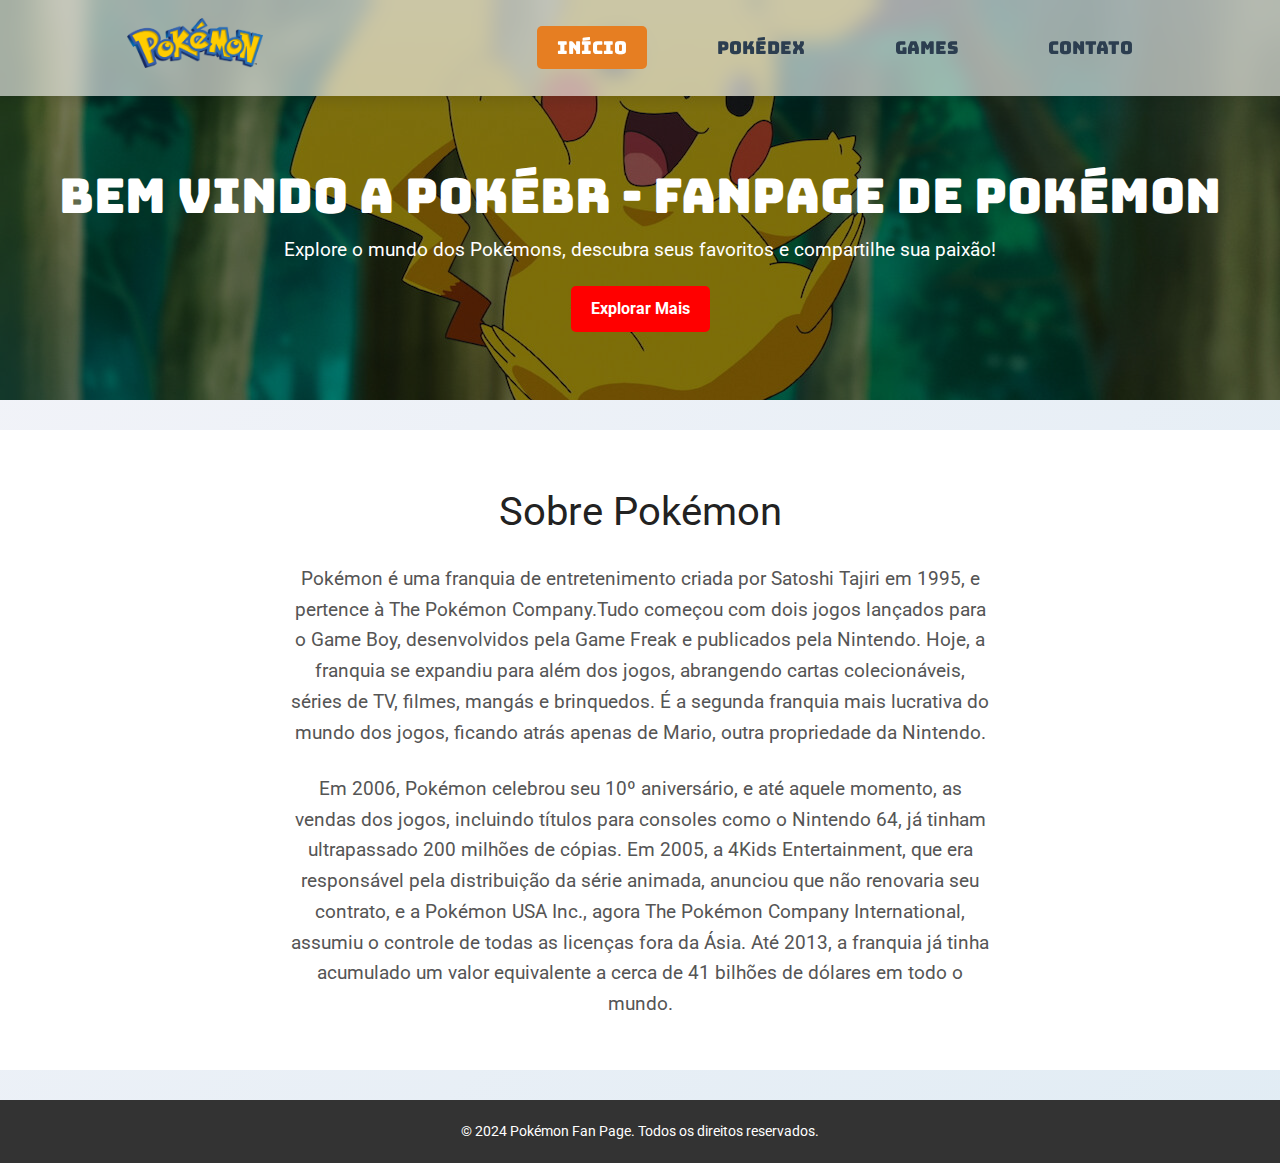
<file: index.html>
<!DOCTYPE html>
<html lang="pt-BR">
<head>
    <meta charset="UTF-8">
    <meta name="viewport" content="width=device-width, initial-scale=1.0">
    <meta name="description" content="Página de fã dedicada ao Pokémon">
    <title> PokeBR - Fanpage Pokémon </title>
    <link rel="stylesheet" href="main.css">
    <link rel="icon" href="favicon.ico" type="image/x-icon">
    <link rel="preconnect" href="https://fonts.googleapis.com">
    <link rel="preconnect" href="https://fonts.gstatic.com" crossorigin>
    <link href="https://fonts.googleapis.com/css2?family=Bungee&family=Roboto:wght@100;400&display=swap" rel="stylesheet">
    <link href="https://fonts.googleapis.com/css2?family=Montserrat:wght@400;600&display=swap" rel="stylesheet">
</head>
<body>
    <header>
        <div class="logo">
            <img src="images/logo.png" alt="Logo Pokémon">
        </div>
        <nav>
            <ul>
                <li><a href="#" class="active">Início</a></li>
                <li><a href="pokedex.html">Pokédex</a></li>
                <li><a href="games.html">Games</a></li>
                <li><a href="contato.html">Contato</a></li>
            </ul>
        </nav>
    </header>

    <section class="hero">
        <h1>Bem vindo a PokéBR - Fanpage de Pokémon </h1>
        <p>Explore o mundo dos Pokémons, descubra seus favoritos e compartilhe sua paixão!</p>
        <a href="pokedex.html" class="btn">Explorar Mais</a>
    </section>

    <section class="about">
        <h2>Sobre Pokémon</h2>
        <p>Pokémon é uma franquia de entretenimento criada por Satoshi Tajiri em 1995, e pertence à The Pokémon Company.Tudo começou com dois jogos lançados para o Game Boy, desenvolvidos pela Game Freak e publicados pela Nintendo. Hoje, a franquia se expandiu para além dos jogos, abrangendo cartas colecionáveis, séries de TV, filmes, mangás e brinquedos. É a segunda franquia mais lucrativa do mundo dos jogos, ficando atrás apenas de Mario, outra propriedade da Nintendo.</p> <br>
        <p>Em 2006, Pokémon celebrou seu 10º aniversário, e até aquele momento, as vendas dos jogos, incluindo títulos para consoles como o Nintendo 64, já tinham ultrapassado 200 milhões de cópias. Em 2005, a 4Kids Entertainment, que era responsável pela distribuição da série animada, anunciou que não renovaria seu contrato, e a Pokémon USA Inc., agora The Pokémon Company International, assumiu o controle de todas as licenças fora da Ásia. Até 2013, a franquia já tinha acumulado um valor equivalente a cerca de 41 bilhões de dólares em todo o mundo.</p>
    </section>

    <footer>
        <p>© 2024 Pokémon Fan Page. Todos os direitos reservados.</p>
    </footer>
    <script src="script.js"></script>
</body>
</html>
</file>
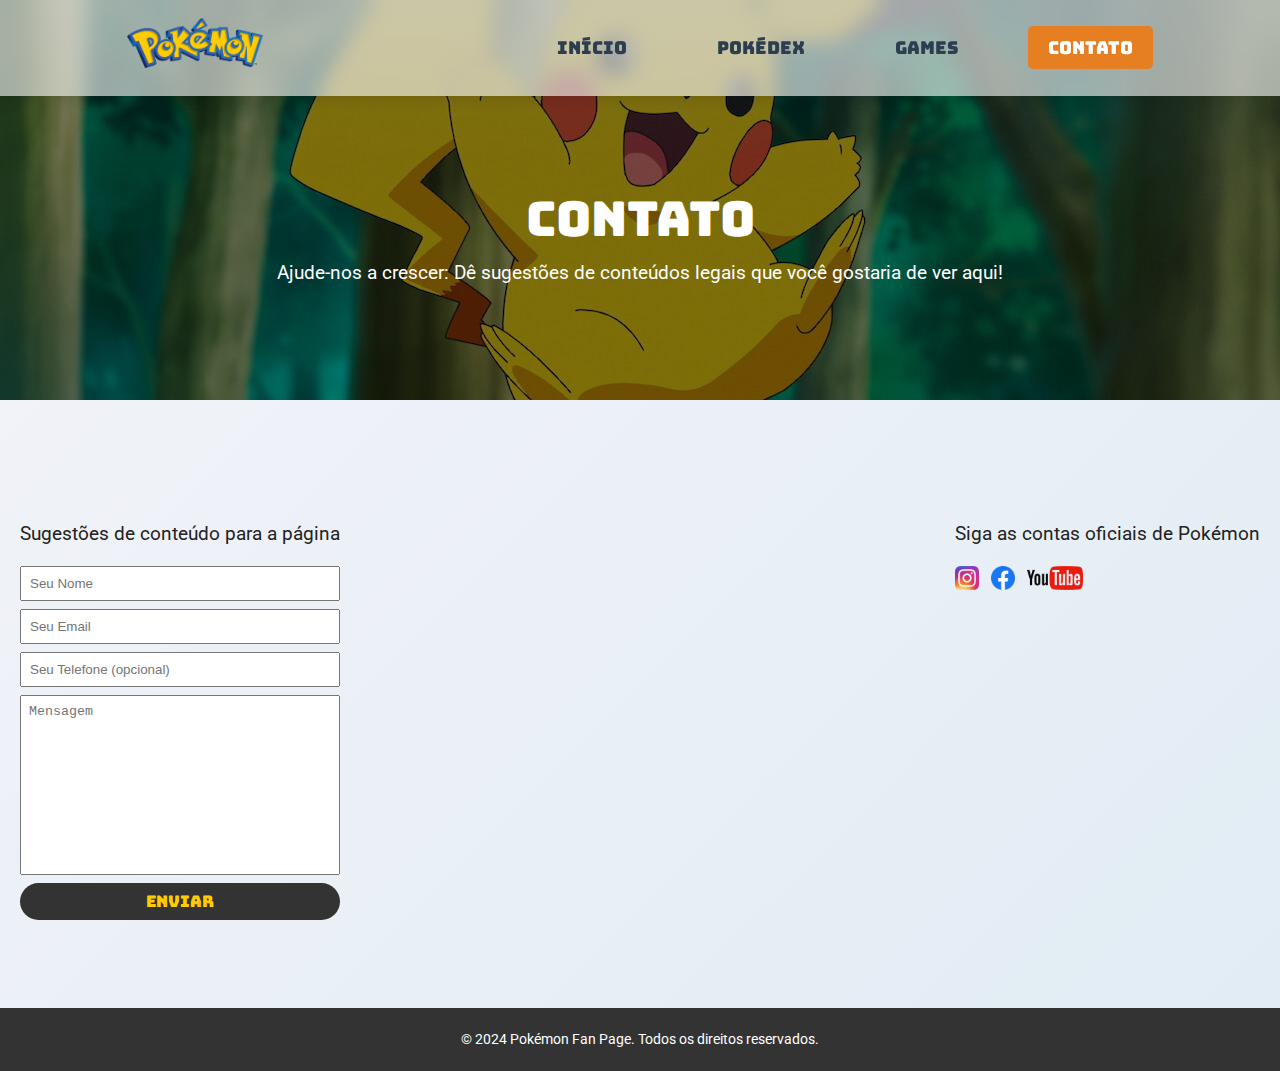
<file: contato.html>
<!DOCTYPE html>
<html lang="pt-BR">
<head>
    <meta charset="UTF-8">
    <meta name="viewport" content="width=device-width, initial-scale=1.0">
    <meta name="description" content="Pokédex com os 150 Pokémons iniciais">
    <title>Pokédex</title>
    <link rel="stylesheet" href="main.css">
    <link rel="preconnect" href="https://fonts.googleapis.com">
    <link rel="preconnect" href="https://fonts.gstatic.com" crossorigin>
    <link href="https://fonts.googleapis.com/css2?family=Bungee&family=Roboto:wght@100;400&display=swap" rel="stylesheet">
</head>
<body>
    <header>
        <div class="logo">
            <img src="images/logo.png" alt="Logo Pokémon">
        </div>
        <nav>
            <ul>
                <li><a href="index.html">Início</a></li>
                <li><a href="pokedex.html">Pokédex</a></li>
                <li><a href="games.html">Games</a></li>
                <li><a href="contato.html"class="active">Contato</a></li>
            </ul>
        </nav>
    </header>
    <section class="hero">
        <h1>Contato</h1>
        <p>Ajude-nos a crescer: Dê sugestões de conteúdos legais que você gostaria de ver aqui!</p>
    </section>

    <section id="contact">
        <div class="container">
            <div class="contact-methods">
                <div>
                    <h3>Sugestões de conteúdo para a página</h3>
                    <form action="">
                        <input type="text" placeholder="Seu Nome" required>
                        <input type="email" placeholder="Seu Email" required>
                        <input type="tel" placeholder="Seu Telefone (opcional)" optional>
                        <textarea name="" id="" placeholder="Mensagem"></textarea>
                        <button type="submit">Enviar</button>
                    </form>
                </div>
                <div>
                    <h3>Siga as contas oficiais de Pokémon</h3>
                    <ul class="social">
                        <li>
                            <a href="https://www.instagram.com/pokemon/" tile="Nos siga no Instagram" target="_blank">
                                <img src="images/instagram.png" alt="Instagram">
                            </a>
                        </li>
                        <li>
                            <a href="https://www.facebook.com/Pokemon/?locale=pt_BR" title="Nos siga no Facebook" target="_blank">
                                <img src="images/facebook.png" alt="FaceBook">
                            </a>
                        </li>
                        <li>
                            <a href="https://www.youtube.com/@pokemonoficialpt" title="Siga nosso canal no Youtue" target="_blank">
                                <img src="images/youtube.png" alt="Youtube">
                            </a>
                        </li>
                    </ul>
                </div>
            </div>
        </div>
    </section>
    <footer>
        <p>© 2024 Pokémon Fan Page. Todos os direitos reservados.</p>
    </footer>
</file>
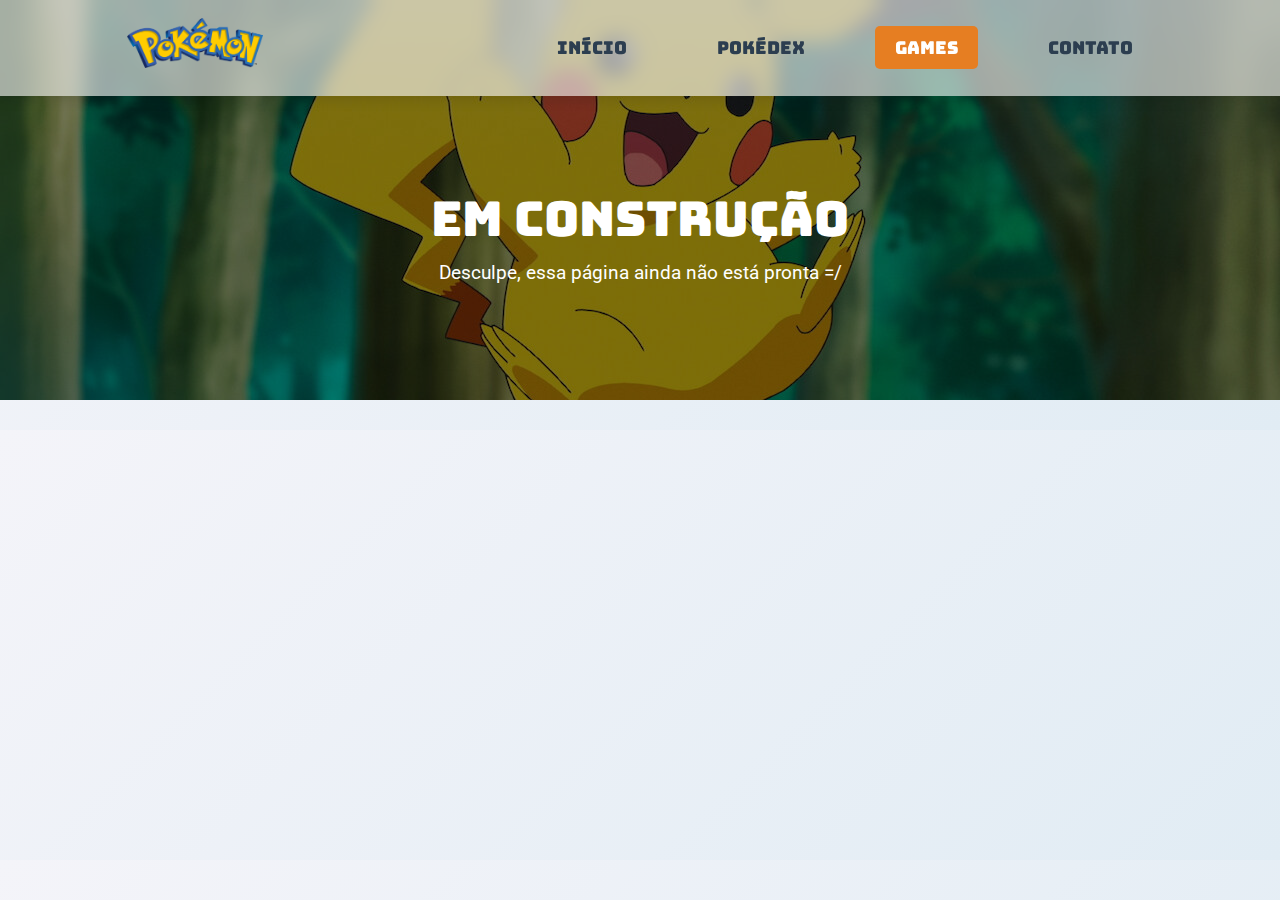
<file: games.html>
<!DOCTYPE html>
<html lang="pt-BR">
<head>
    <meta charset="UTF-8">
    <meta name="viewport" content="width=device-width, initial-scale=1.0">
    <meta name="description" content="Pokédex com os 150 Pokémons iniciais">
    <title>Pokédex</title>
    <link rel="stylesheet" href="main.css">
    <link rel="preconnect" href="https://fonts.googleapis.com">
    <link rel="preconnect" href="https://fonts.gstatic.com" crossorigin>
    <link href="https://fonts.googleapis.com/css2?family=Bungee&family=Roboto:wght@100;400&display=swap" rel="stylesheet">
</head>
<body>
    <header>
        <div class="logo">
            <img src="images/logo.png" alt="Logo Pokémon">
        </div>
        <nav>
            <ul>
                <li><a href="index.html">Início</a></li>
                <li><a href="pokedex.html">Pokédex</a></li>
                <li><a href="games.html" class="active">Games</a></li>
                <li><a href="contato.html">Contato</a></li>
            </ul>
        </nav>
    </header>

    <section class="hero">
        <h1>Em construção</h1>
        <p>Desculpe, essa página ainda não está pronta =/</p>
    </section>
<!-- 
    <section class="games_header">
        <h2>Game Boy e Game Boy Color</h2>
        <div class="games-list">
            <div class="games">
                <img src="images/a1.png" alt="Pokémon Red & Blue">
                <h3>Pokémon Red & Blue</h3>
                <p>Ano: 1996</p>
            </div>      
            <div class="games">
                <img src="images/a2.png" alt="Pokémon Yellow">
                <h3>Pokémon Yellow</h3>
                <p>Ano: 1998</p>
            </div>
            <div class="games">
                <img src="images/a3.jpg" alt="Pokémon Green">
                <h3>Pokémon Green</h3>
                <p>Ano: 1998</p>
            </div>  
        </div>
    </section>
    <section class="games_header">
        <h2>Nintendo 64</h2>
        <div class="games-list">
            <div class="games">
                <img src="images/001.png" alt="Bulbasaur">
                <h3>#001 Bulbasaur</h3>
                <p>Tipo: Planta/Venenoso</p>
            </div>      
        </div>
    </section> -->

</body>
</html>
</file>
<file: main.css>
/* Estilos gerais */
* {
    margin: 0;
    padding: 0;
    box-sizing: border-box;
}

header, section h1, form button {
    font-family: "Bungee", sans-serif;
    font-weight: 400;
    font-style: normal;
    font-weight: normal;
}

header {
    background-color: #fff;
    padding: 10px 0;
    position: fixed;
    width: 100%;
    top: 0;
    background-color: rgba(255, 255, 255, 0.6); /* Fundo semitransparente */
    backdrop-filter: blur(10px); /* Efeito de desfoque no fundo */
    box-shadow: 0 4px 12px rgba(0, 0, 0, 0.1); /* Sombra suave */
    z-index: 1000;
    display: flex;
    justify-content: space-around;
    align-items: center;
}

header nav ul {
    list-style: none;
    display: flex;
    justify-content: center;
    gap: 30px;
}

header nav ul li {
    display: inline;
}

body {
    font-family: 'Montserrat', sans-serif;
    color: #333;
    margin: 0;
    padding: 0;
    line-height: 1.6;
    background: linear-gradient(135deg, #f4f4f9, #e1ecf4); /* Gradiente sutil */
}

h1, h2, h3 {
    font-weight: 600;
    color: #222;
}

section {
    padding: 50px 20px;
    margin-bottom: 30px;
}

body, section h2, section h3, .contact-methods h3 {
    font-family: "Roboto", sans-serif;
    font-weight: 400;
    font-style: normal;
}

.logo img {
    margin-top: 8px;
    height: 50px;
}

button {
    background-color: #e67e22; /* Laranja suave */
    color: white;
    padding: 10px 20px;
    border: none;
    border-radius: 25px;
    cursor: pointer;
    font-size: 1em;
    transition: background-color 0.3s ease;
}

button:active {
    transform: scale(0.95); /* Leve redução no tamanho ao clicar */
    box-shadow: 0 6px 16px rgba(0, 0, 0, 0.2);
}

button:hover {
    background-color: #d35400; /* Tom mais escuro ao passar o mouse */
}

nav ul {
    list-style: none;
    display: flex;
}

nav ul li {
    margin-left: 20px;
}

nav ul li a {
    color: #2c3e50;
    font-size: 1.1em;
    text-decoration: none;
    padding: 10px 20px;
    transition: background-color 0.3s ease;
    border-radius: 5px;
}

nav ul li a:hover, nav ul li a.active {
    background-color: #e67e22;
    color: #fff;
}

.hero {
    background-image: url('images/banner.jpg'); /* Insira o caminho da imagem aqui */
    background-size: cover;
    background-position: center;
    background-repeat: no-repeat;
    height: 400px;
    display: flex;
    flex-direction: column;
    justify-content: center;
    align-items: center;
    text-align: center;
    color: #fff;
    position: relative;
    z-index: 1;
    padding: 80px 0;
    text-align: center;
}

.hero::before {
    content: "";
    position: absolute;
    top: 0;
    left: 0;
    width: 100%;
    height: 100%;
    background-color: rgba(0, 0, 0, 0.5); /* Um leve filtro preto sobre a imagem */
    z-index: 0;
}

.hero h1, .hero p, .hero .btn {
    position: relative;
    z-index: 1;
}

.hero h1 {
    margin-top: 90px;
    color: #fff;
    font-size: 3em;
}

.hero p {
    margin-bottom: 20px;
    color: #fff;
    font-size: 1.2em;
}

.btn {
    background-color: #ff0000;
    color: white;
    padding: 10px 20px;
    text-decoration: none;
    border-radius: 5px;
    font-weight: bold;
    transition: background-color 0.3s;
}

.btn:hover {
    background-color: #cc0000;
}

.about {
    padding: 50px;
    text-align: center;
    background-color: #fff;
}

.about h2 {
    font-size: 2.5em;
    margin-bottom: 20px;
}

.about p {
    font-size: 1.2em;
    color: #555;
    max-width: 700px;
    margin: 0 auto;
}

footer {
    background-color: #333;
    color: #fff;
    text-align: center;
    padding: 20px;
    margin-top: 30px;
}

footer p {
    font-size: 0.9em;
}

/* Estilos para a seção Pokédex */
.pokedex, .games_header {
    padding: 50px;
    text-align: center;
    background-color: #f7f7f7;
}

.pokedex h2, .games_header h2 {
    font-size: 2.5em;
    margin-bottom: 20px;
    color: #333;
}

.pokemon-list, .games-list {
    display: flex;
    justify-content: center;
    flex-wrap: wrap;
    gap: 20px;
}

.pokemon {
    background-color: #fff;
    border-radius: 12px;
    padding: 20px;
    text-align: center;
    width: 180px;
    transition: transform 0.3s ease, box-shadow 0.3s ease;
    box-shadow: 0 6px 12px rgba(0, 0, 0, 0.1);
    cursor: pointer;
}

.pokemon:hover {
    transform: translateY(-10px);
    box-shadow: 0 12px 24px rgba(0, 0, 0, 0.2);
}

.pokemon img {
    width: 100px;
}

.pokemon h3 {
    font-size: 1.1em;
    margin: 15px 0 10px 0;
    color: #2c3e50;
}

.pokemon p {
    font-size: 0.9em;
    color: #666;
}

img {
    max-width: 100%;
    height: auto;
    margin-bottom: 10px;
}

.games:hover {
    transform: scale(1.1);
}

.games {
    background-color: #fff;
    border: 2px solid #ddd;
    border-radius: 10px;
    width: 200px;
    padding: 20px;
    text-align: center;
    box-shadow: 0 4px 6px rgba(0, 0, 0, 0.1);
    transition: transform 0.3s ease;
}

.container {
    max-width: 1280px;
    width: 100%;
    margin: 0 auto;
}

header .container, section .container {
    display: flex;
    align-items: center;
    justify-content: space-between;
}

section .container {
    align-items: flex-start;
}

#contact .container {
    display: block;
}

.contact-methods {
    display: flex;
    justify-content: space-between;
    margin-top: 40px;
}

form input, form textarea, form button {
    display: block;
    width: 320px;
    margin-bottom: 8px;
    padding: 8px;
}

form textarea {
    resize: none;
    height: 180px;
}

.social li {
    margin-right: 8px;
}

.social li a {
    text-decoration: none;
}

section h3 {
    margin-bottom: 16px;
}

form button {
    background-color: #333;
    color: #ffcc00;
    border: none;
    cursor: pointer;
}

form button:hover {
    background-color: rgb(119, 119, 133);
}

input:focus, textarea:focus {
    outline-color: rgb(84, 85, 92);
}

.social img {
    height: 24px;
}

.social li {
    display: inline;
}

/* Estilos para o modal */
.modal {
    display: none;
    position: fixed;
    z-index: 100;
    left: 0;
    top: 0;
    width: 100%;
    height: 100%;
    background-color: rgba(0, 0, 0, 0.5);
}

.modal-content {
    background-color: #fff;
    margin: 9% auto;
    padding: 20px;
    border-radius: 12px;
    width: 80%;
    max-width: 500px;
    text-align: center;
}

.close {
    color: #333;
    font-size: 28px;
    font-weight: bold;
    cursor: pointer;
    float: right;
    margin-top: -20px;
}

.close:hover {
    color: #ff0000;
}


.pesquisaBar {
    margin-bottom: 32px;
    padding: 10px;
    width: 600px;
    border-radius: 12px;
    border: 1px solid #ddd;
    font-size: 1rem;
    outline: none;
    transition: border-color 0.3s;
}

.pesquisaBar:focus {
    border-color: #ffcc00;
}

/* Adaptações para diferentes telas */
@media (max-width: 768px) {
    nav ul {
        display: none;
    }

    .container {
        flex-direction: column;
    }

    .contact-methods {
        flex-direction: column;
    }

    form input, form textarea, form button {
        width: 100%;
    }

    header {
        padding: 10px 0;
    }

    header .logo img {
        height: 40px;
    }

    .about, .hero {
        padding: 30px 15px;
    }

    .pokemon, .games {
        width: 100%;
    }
}
</file>
